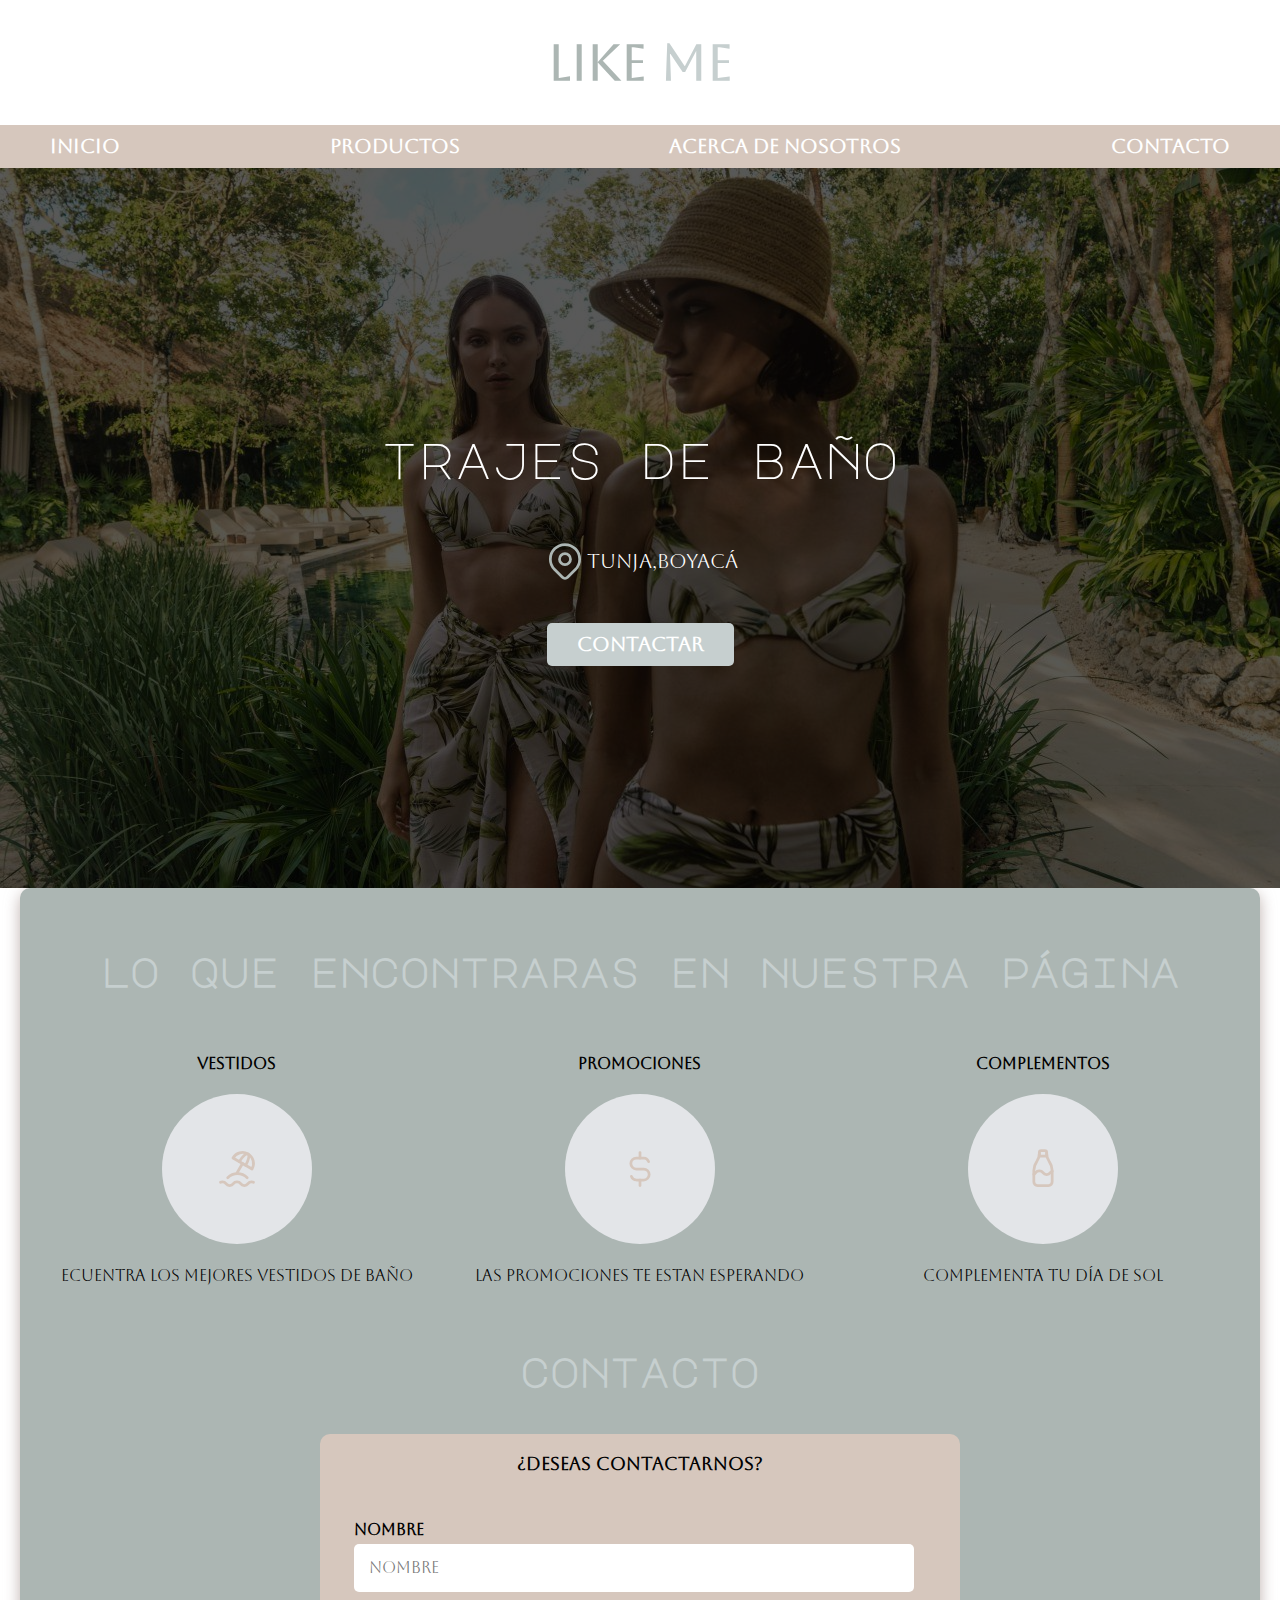
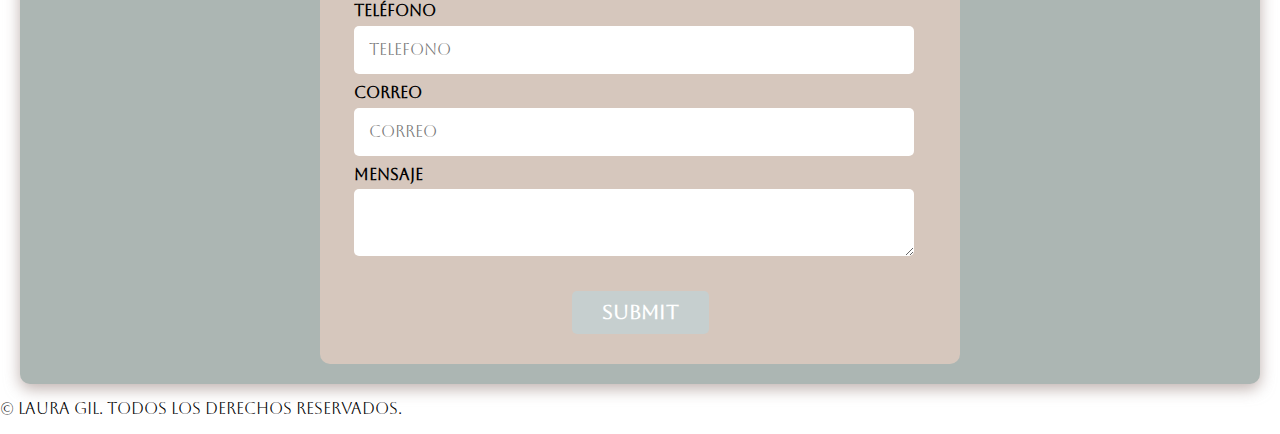
<file: index.html>
<!DOCTYPE html>
<html lang="en">

<head>
    <meta charset="UTF-8">
    <meta http-equiv="X-UA-Compatible" content="IE=edge">
    <meta name="viewport" content="width=device-width, initial-scale=1.0">
    <title>laura gil</title>
    <link rel="shortcut icon" href="img/icono.ico" type="image/x-icon">
    <link rel="stylesheet" href="css/estilos.css">
    <link rel="stylesheet" href="css/font.css">
    <link rel="stylesheet" href="css/normalize.css">
    <link rel="preconnect" href="https://fonts.googleapis.com">
    <link rel="preconnect" href="https://fonts.gstatic.com" crossorigin>
    <link href="https://fonts.googleapis.com/css2?family=Aboreto&display=swap" rel="stylesheet">
    <link rel="preconnect" href="https://fonts.googleapis.com">
    <link rel="preconnect" href="https://fonts.gstatic.com" crossorigin>
    <link href="https://fonts.googleapis.com/css2?family=Major+Mono+Display&display=swap" rel="stylesheet">
</head>

<body>
    <header>
        <h1 class="titulo">LIKE <span>me </h1>
    </header>
    <div class="nav_principal">
        <nav class="nav contenedor">
            <a href="index.html">Inicio</a>
            <a href="producto.html">Productos</a>
            <a href="anosotros.html">Acerca de nosotros</a>
            <a href="contact.html">Contacto</a>
        </nav>
    </div>
    <section>
        <div class="imagen_encabezado">
            <div class="contenido_encabezado">
                <h2>trajes de baño </h2>
                <div class="ubicacion">
                    <svg xmlns="http://www.w3.org/2000/svg" class="icon icon-tabler icon-tabler-map-pin" width="44"
                        height="44" viewBox="0 0 24 24" stroke-width="1.5" stroke="#acb6b3" fill="none"
                        stroke-linecap="round" stroke-linejoin="round">
                        <path stroke="none" d="M0 0h24v24H0z" fill="none" />
                        <circle cx="12" cy="11" r="3" />
                        <path d="M17.657 16.657l-4.243 4.243a2 2 0 0 1 -2.827 0l-4.244 -4.243a8 8 0 1 1 11.314 0z" />
                    </svg>
                    <p>Tunja,Boyacá</p>
                </div>
                <a href="contact.html" class="btn_contact">contactar</a>
            </div>
        </div>
    </section>

    <main class="contenedor sombra">
        <h3>lo que encontraras en nuestra página</h3>
        <div class="contenedor_main">
            <section class="servicio">
                <h4>Vestidos </h4>
                <div class="iconos">
                    <svg xmlns="http://www.w3.org/2000/svg" class="icon icon-tabler icon-tabler-beach" width="44"
                        height="44" viewBox="0 0 24 24" stroke-width="1.5" stroke="#d6c7bd" fill="none"
                        stroke-linecap="round" stroke-linejoin="round">
                        <path stroke="none" d="M0 0h24v24H0z" fill="none" />
                        <path d="M17.553 16.75a7.5 7.5 0 0 0 -10.606 0" />
                        <path d="M18 3.804a6 6 0 0 0 -8.196 2.196l10.392 6a6 6 0 0 0 -2.196 -8.196z" />
                        <path
                            d="M16.732 10c1.658 -2.87 2.225 -5.644 1.268 -6.196c-.957 -.552 -3.075 1.326 -4.732 4.196" />
                        <path d="M15 9l-3 5.196" />
                        <path
                            d="M3 19.25a2.4 2.4 0 0 1 1 -.25a2.4 2.4 0 0 1 2 1a2.4 2.4 0 0 0 2 1a2.4 2.4 0 0 0 2 -1a2.4 2.4 0 0 1 2 -1a2.4 2.4 0 0 1 2 1a2.4 2.4 0 0 0 2 1a2.4 2.4 0 0 0 2 -1a2.4 2.4 0 0 1 2 -1a2.4 2.4 0 0 1 1 .25" />
                    </svg>
                </div>
                <p>Ecuentra los mejores vestidos de baño </p>

            </section>

            <section class="servicio">
                <h4>Promociones</h4>
                <div class="iconos">
                    <svg xmlns="http://www.w3.org/2000/svg" class="icon icon-tabler icon-tabler-currency-dollar"
                        width="44" height="44" viewBox="0 0 24 24" stroke-width="1.5" stroke="#d6c7bd" fill="none"
                        stroke-linecap="round" stroke-linejoin="round">
                        <path stroke="none" d="M0 0h24v24H0z" fill="none" />
                        <path d="M16.7 8a3 3 0 0 0 -2.7 -2h-4a3 3 0 0 0 0 6h4a3 3 0 0 1 0 6h-4a3 3 0 0 1 -2.7 -2" />
                        <path d="M12 3v3m0 12v3" />
                    </svg>
                </div>
                <p>Las promociones te estan esperando</p>

            </section>

            <section class="servicio">
                <h4>Complementos</h4>
                <div class="iconos">
                    <svg xmlns="http://www.w3.org/2000/svg" class="icon icon-tabler icon-tabler-bottle" width="44"
                        height="44" viewBox="0 0 24 24" stroke-width="1.5" stroke="#d6c7bd" fill="none"
                        stroke-linecap="round" stroke-linejoin="round">
                        <path stroke="none" d="M0 0h24v24H0z" fill="none" />
                        <path d="M10 5h4v-2a1 1 0 0 0 -1 -1h-2a1 1 0 0 0 -1 1v2z" />
                        <path
                            d="M14 3.5c0 1.626 .507 3.212 1.45 4.537l.05 .07a8.093 8.093 0 0 1 1.5 4.694v6.199a2 2 0 0 1 -2 2h-6a2 2 0 0 1 -2 -2v-6.2c0 -1.682 .524 -3.322 1.5 -4.693l.05 -.07a7.823 7.823 0 0 0 1.45 -4.537" />
                        <path
                            d="M7.003 14.803a2.4 2.4 0 0 0 .997 -.803a2.4 2.4 0 0 1 2 -1a2.4 2.4 0 0 1 2 1a2.4 2.4 0 0 0 2 1a2.4 2.4 0 0 0 2 -1a2.4 2.4 0 0 1 1 -.805" />
                    </svg>
                </div>
                <p>Complementa tu día de sol</p>

            </section>
        </div>

        <section>
            <h3>contacto</h3>
            <i class="fa-solid fa-magnifying-glass"></i>
            <form class="forms">
                <fieldset>
                    <legend> ¿Deseas contactarnos?</legend>
                    <div class="campos">
                        <div class="campo">
                            <label>Nombre</label>
                            <input class="input_text" type="text" placeholder="Nombre">
                        </div>
                        <div class="campo">
                            <label>Teléfono</label>
                            <input class="input_text" type="tel" placeholder="Telefono">
                        </div>
                        <div class="campo">
                            <label>Correo</label>
                            <input class="input_text" type="email" placeholder="Correo">
                        </div>
                        <div class="campo">
                            <label>Mensaje</label>
                            <textarea class="input_text"></textarea>
                        </div>
                        <div class="btn_form">
                            <input class="btn_contact" type="submit" placeholder="Enviar">
                        </div>
                    </div>
                </fieldset>
            </form>
        </section>



        
    </main>
<p>© Laura Gil. Todos los derechos reservados. </p>






</body>

</html>
</file>
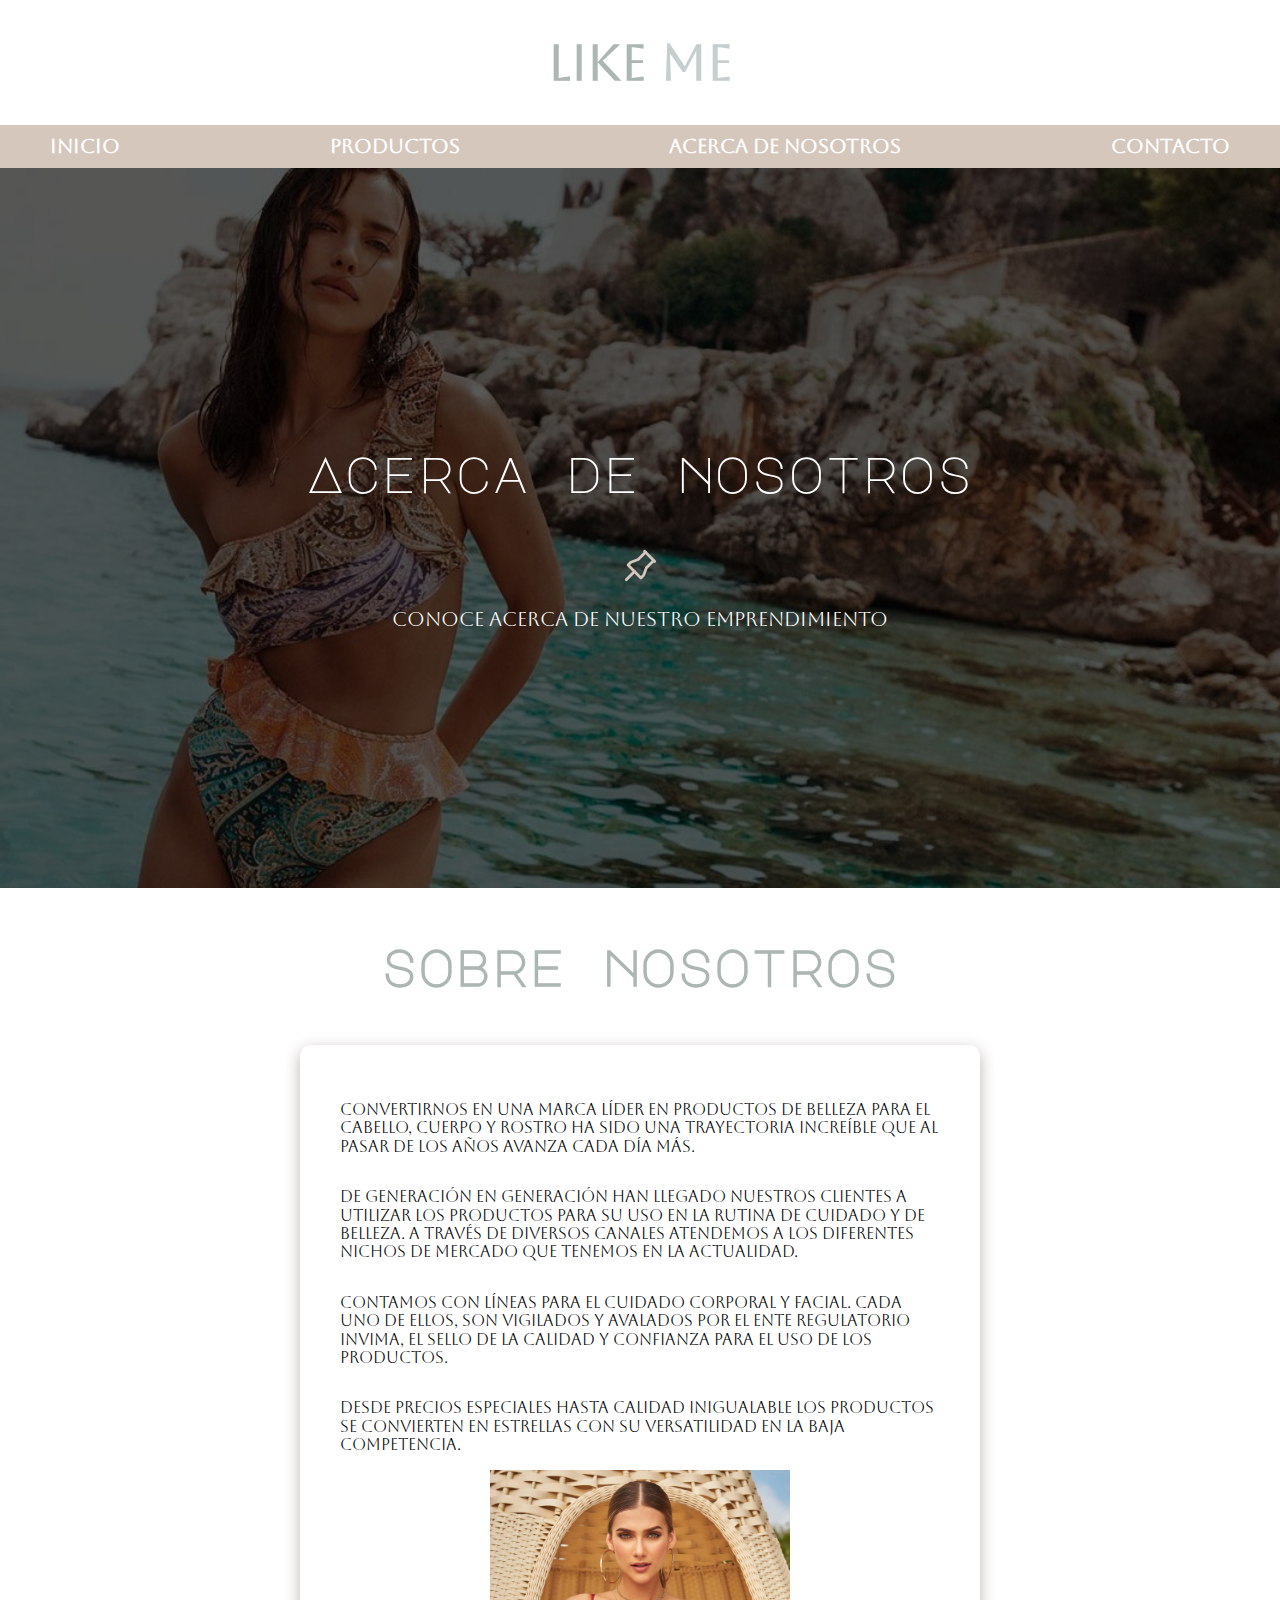
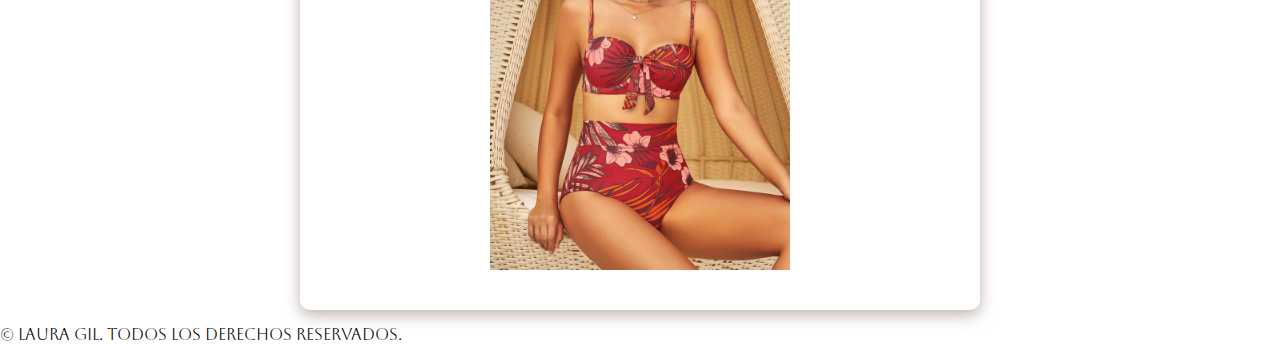
<file: anosotros.html>
<!DOCTYPE html>
<html lang="en">

<head>
    <meta charset="UTF-8">
    <meta http-equiv="X-UA-Compatible" content="IE=edge">
    <meta name="viewport" content="width=device-width, initial-scale=1.0">
    <title>Acerca de nosotros </title>
    <link rel="shortcut icon" href="img/icono.ico" type="image/x-icon">
    <link rel="stylesheet" href="css/estilos.css">
    <link rel="stylesheet" href="css/font.css">
    <link rel="stylesheet" href="css/normalize.css">
    <link rel="preconnect" href="https://fonts.googleapis.com">
    <link rel="preconnect" href="https://fonts.gstatic.com" crossorigin>
    <link href="https://fonts.googleapis.com/css2?family=Aboreto&display=swap" rel="stylesheet">
    <link rel="preconnect" href="https://fonts.googleapis.com">
    <link rel="preconnect" href="https://fonts.gstatic.com" crossorigin>
    <link href="https://fonts.googleapis.com/css2?family=Major+Mono+Display&display=swap" rel="stylesheet">
</head>

<body>
    <header>
        <h1 class="titulo">LIKE <span>me</h1>
    </header>
    <div class="nav_principal">
        <nav class="nav contenedor">
            <a href="index.html">inicio</a>
            <a href="producto.html">Productos</a>
            <a href="anosotros.html">Acerca de nosotros</a>
            <a href="contact.html">contacto</a>
        </nav>
    </div>
    <section>
        <div class="imagen_nosotros">
            <div class="contenido_encabezado">
                <h2>Acerca de nosotros </h2>
                <div class="iconos">
                    <svg xmlns="http://www.w3.org/2000/svg" class="icon icon-tabler icon-tabler-pin" width="44"
                        height="44" viewBox="0 0 24 24" stroke-width="1.5" stroke="#d6c7bd" fill="none"
                        stroke-linecap="round" stroke-linejoin="round">
                        <path stroke="none" d="M0 0h24v24H0z" fill="none" />
                        <path d="M15 4.5l-4 4l-4 1.5l-1.5 1.5l7 7l1.5 -1.5l1.5 -4l4 -4" />
                        <line x1="9" y1="15" x2="4.5" y2="19.5" />
                        <line x1="14.5" y1="4" x2="20" y2="9.5" />
                    </svg>
                    <p>Conoce acerca de nuestro emprendimiento </p>
                </div>
            </div>
        </div>
    </section>
    <main>
        <h3 class="titulo">sobre nosotros </h3>
        <div>
            <section class="servicio sombraimg">
              
                <p>Convertirnos en una marca líder en productos de belleza para el cabello, cuerpo y rostro ha sido una trayectoria increíble que al pasar de los años avanza cada día más. </p>
                <p>De generación en generación han llegado nuestros clientes a utilizar los productos para su uso en la rutina de cuidado y de belleza. A través de diversos canales atendemos a los diferentes nichos de mercado que tenemos en la actualidad.</p>
                <p>Contamos con líneas para el cuidado corporal y facial. Cada uno de ellos, son vigilados y avalados por el ente regulatorio INVIMA, el sello de la calidad y confianza para el uso de los productos.</p>
                <p>Desde precios especiales hasta calidad inigualable los productos se convierten en estrellas con su versatilidad en la baja competencia.</p>
                <img src="img/nosotros 1.jpg" width="300px" height="400x" >

            </section>

            </section>
        </div>

    </main>
    <p>© Laura Gil. Todos los derechos reservados. </p>
</body>

</html>
</file>
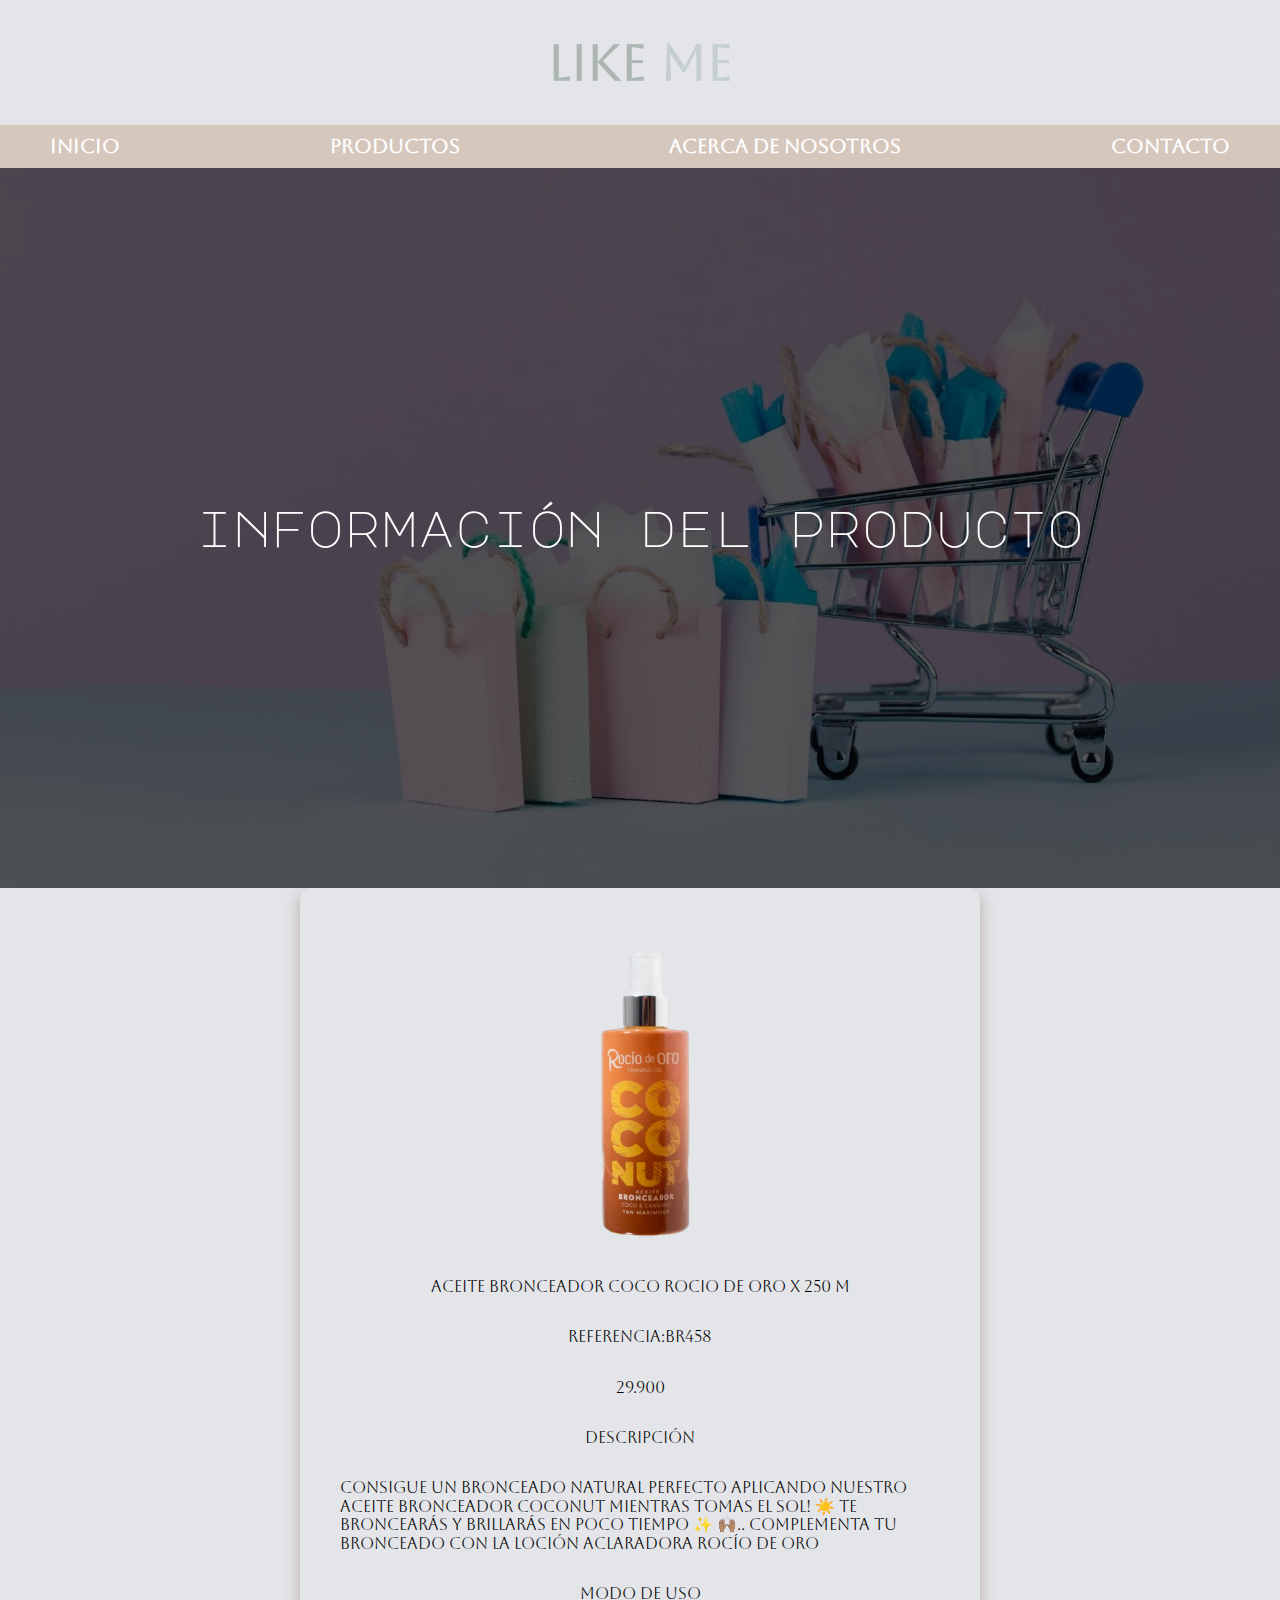
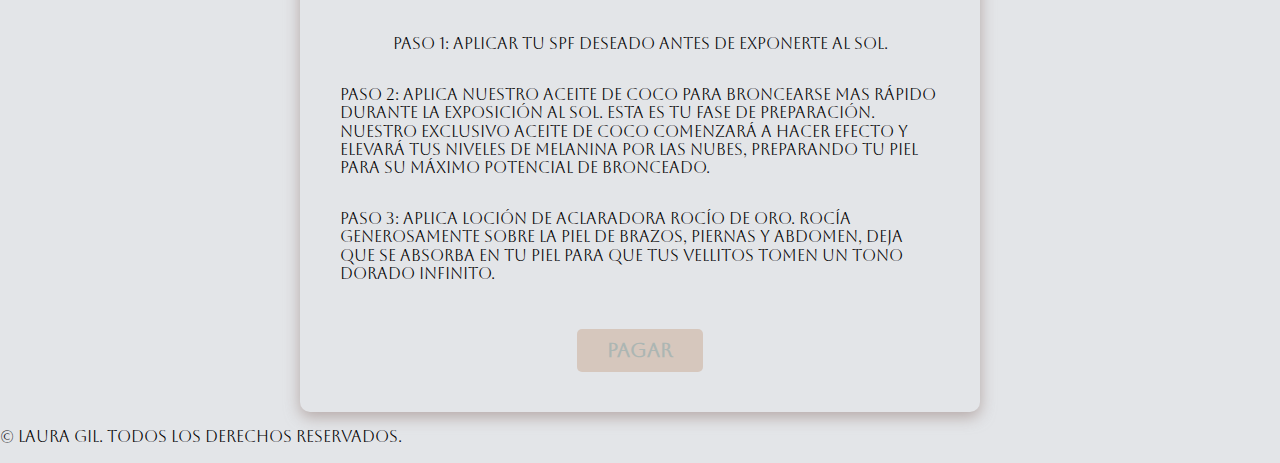
<file: compra.html>
<!DOCTYPE html>
<html lang="en">

<head>
    <meta charset="UTF-8">
    <meta http-equiv="X-UA-Compatible" content="IE=edge">
    <meta name="viewport" content="width=device-width, initial-scale=1.0">
    <title>carrito</title>
    <link rel="shortcut icon" href="img/icono.ico" type="image/x-icon">
    <link rel="stylesheet" href="css/estilos.css">
    <link rel="stylesheet" href="css/font.css">
    <link rel="stylesheet" href="css/normalize.css">
    <link rel="preconnect" href="https://fonts.googleapis.com">
    <link rel="preconnect" href="https://fonts.gstatic.com" crossorigin>
    <link href="https://fonts.googleapis.com/css2?family=Aboreto&display=swap" rel="stylesheet">
    <link rel="preconnect" href="https://fonts.googleapis.com">
    <link rel="preconnect" href="https://fonts.gstatic.com" crossorigin>
    <link href="https://fonts.googleapis.com/css2?family=Major+Mono+Display&display=swap" rel="stylesheet">
</head>

<body class="fondocompra">
    <header>
        <h1 class="titulo">like <span>me</h1>
    </header>
    <div class="nav_principal">
        <nav class="nav contenedor">
            <a href="index.html">Inicio</a>
            <a href="producto.html">Productos</a>
            <a href="anosotros.html">Acerca de nosotros</a>
            <a href="contact.html">Contacto</a>
        </nav>
    </div>
    <section>
        <div class="imagen_compra">
            <div class="contenido_encabezado">
                <h2>información del producto </h2>
            </div>
        </div>
    </section>
    <section class="servicio sombraimg">
        <div>
            <img src="img/bronceador 3.webp" width="300px" height="330px">
        </div>
        <p>Aceite bronceador coco ROCIO DE ORO x 250 m </p>
        <p> Referencia:Br458</p>
        <p>29.900</p>
        <p>descripción</p>
        <p>Consigue un bronceado natural perfecto aplicando nuestro aceite bronceador COCONUT mientras tomas el sol! ☀️ Te broncearás y brillarás en poco tiempo ✨  🙌🏽⁠.. Complementa tu bronceado con la Loción Aclaradora Rocío de Oro </p>
        <p>modo de uso</p>
        <p>Paso 1: Aplicar tu SPF deseado antes de exponerte al sol.</p>
        <p>Paso 2: Aplica nuestro aceite de coco para broncearse mas rápido durante la exposición al sol. Esta es tu fase de preparación. Nuestro exclusivo aceite de Coco comenzará a hacer efecto y elevará tus niveles de melanina por las nubes, preparando tu piel para su máximo potencial de bronceado.</p>
        <p>Paso 3: Aplica loción de aclaradora Rocío de Oro. Rocía generosamente sobre la piel de brazos, piernas y abdomen, deja que se absorba en tu piel para que tus vellitos tomen un tono dorado infinito.    </p>
        <a href="#" class="btn_product">pagar</a>
    </section>
    <p >© Laura Gil. Todos los derechos reservados. </p>
</body>

</html>
</file>
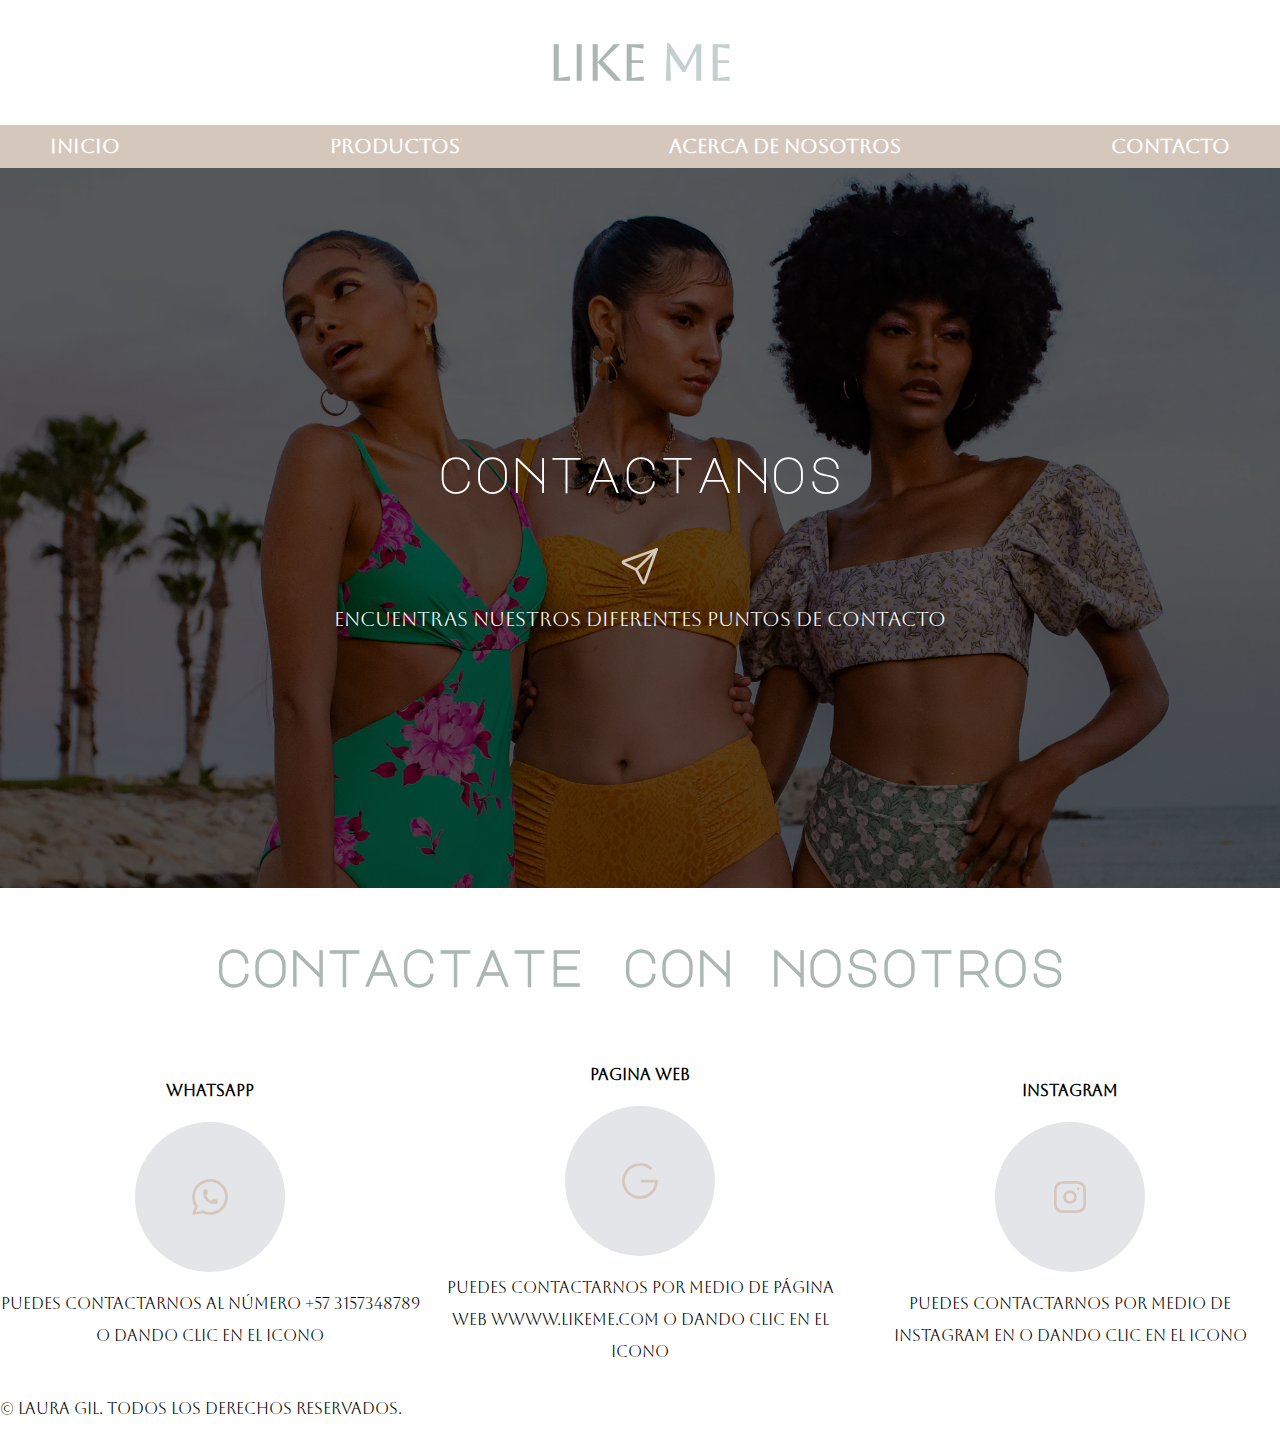
<file: contact.html>
<!DOCTYPE html>
<html lang="en">

<head>
    <meta charset="UTF-8">
    <meta http-equiv="X-UA-Compatible" content="IE=edge">
    <meta name="viewport" content="width=device-width, initial-scale=1.0">
    <title>contacto</title>
    <link rel="shortcut icon" href="img/icono.ico" type="image/x-icon">
    <link rel="stylesheet" href="css/estilos.css">
    <link rel="stylesheet" href="css/font.css">
    <link rel="stylesheet" href="css/normalize.css">
    <link rel="preconnect" href="https://fonts.googleapis.com">
    <link rel="preconnect" href="https://fonts.gstatic.com" crossorigin>
    <link href="https://fonts.googleapis.com/css2?family=Aboreto&display=swap" rel="stylesheet">
    <link rel="preconnect" href="https://fonts.googleapis.com">
    <link rel="preconnect" href="https://fonts.gstatic.com" crossorigin>
    <link href="https://fonts.googleapis.com/css2?family=Major+Mono+Display&display=swap" rel="stylesheet">

<body>
    <header>
        <h1 class="titulo">Like <span>me</h1>
    </header>
    <div class="nav_principal">
        <nav class="nav contenedor">
            <a href="index.html">Inicio</a>
            <a href="producto.html">Productos</a>
            <a href="anosotros.html">Acerca de nosotros</a>
            <a href="contact.html">Contacto</a>
        </nav>
    </div>
    <section>
        <div class="imagen_con">
            <div class="contenido_encabezado">
                <h2>contactanos </h2>
                <div class="iconos">
                    <svg xmlns="http://www.w3.org/2000/svg" class="icon icon-tabler icon-tabler-send" width="44"
                        height="44" viewBox="0 0 24 24" stroke-width="1.5" stroke="#d6c7bd" fill="none"
                        stroke-linecap="round" stroke-linejoin="round">
                        <path stroke="none" d="M0 0h24v24H0z" fill="none" />
                        <line x1="10" y1="14" x2="21" y2="3" />
                        <path d="M21 3l-6.5 18a0.55 .55 0 0 1 -1 0l-3.5 -7l-7 -3.5a0.55 .55 0 0 1 0 -1l18 -6.5" />
                    </svg>
                    <p>Encuentras nuestros diferentes puntos de contacto</p>
                </div>

            </div>
        </div>
    </section>
    <main>
        <h3 class="titulo">contactate con nosotros  </h3>
        <div class="contenedor_main">
            <section class="servicio">
                <h4>whatsapp </h4>
                <div class="iconos">
                    <svg xmlns="http://www.w3.org/2000/svg" class="icon icon-tabler icon-tabler-brand-whatsapp" width="44" height="44" viewBox="0 0 24 24" stroke-width="1.5" stroke="#d6c7bd" fill="none" stroke-linecap="round" stroke-linejoin="round">
                        <path stroke="none" d="M0 0h24v24H0z" fill="none"/>
                        <path d="M3 21l1.65 -3.8a9 9 0 1 1 3.4 2.9l-5.05 .9" />
                        <path d="M9 10a0.5 .5 0 0 0 1 0v-1a0.5 .5 0 0 0 -1 0v1a5 5 0 0 0 5 5h1a0.5 .5 0 0 0 0 -1h-1a0.5 .5 0 0 0 0 1" />
                      </svg>
                </div>
                <p>Puedes contactarnos al número +57 3157348789 o dando clic en el icono </p>

            </section>

            <section class="servicio">
                <h4>pagina web</h4>
                <div class="iconos">
                    <svg xmlns="http://www.w3.org/2000/svg" class="icon icon-tabler icon-tabler-brand-google" width="44" height="44" viewBox="0 0 24 24" stroke-width="1.5" stroke="#d6c7bd" fill="none" stroke-linecap="round" stroke-linejoin="round">
                        <path stroke="none" d="M0 0h24v24H0z" fill="none"/>
                        <path d="M17.788 5.108a9 9 0 1 0 3.212 6.892h-8" />
                      </svg>
                </div>
                <p>Puedes contactarnos por medio de página web wwww.likeme.com o dando clic en el icono</p>

            </section>

            <section class="servicio">
                <h4>instagram</h4>
                <div class="iconos">
                    <svg xmlns="http://www.w3.org/2000/svg" class="icon icon-tabler icon-tabler-brand-instagram" width="44" height="44" viewBox="0 0 24 24" stroke-width="1.5" stroke="#d6c7bd" fill="none" stroke-linecap="round" stroke-linejoin="round">
                        <path stroke="none" d="M0 0h24v24H0z" fill="none"/>
                        <rect x="4" y="4" width="16" height="16" rx="4" />
                        <circle cx="12" cy="12" r="3" />
                        <line x1="16.5" y1="7.5" x2="16.5" y2="7.501" />
                      </svg>
                </div>
                <p>puedes contactarnos por medio de instagram en o dando clic en el icono</p>

            </section>
        </div>

    </main>
    <p>© Laura Gil. Todos los derechos reservados. </p>
</body>

</html>
</file>
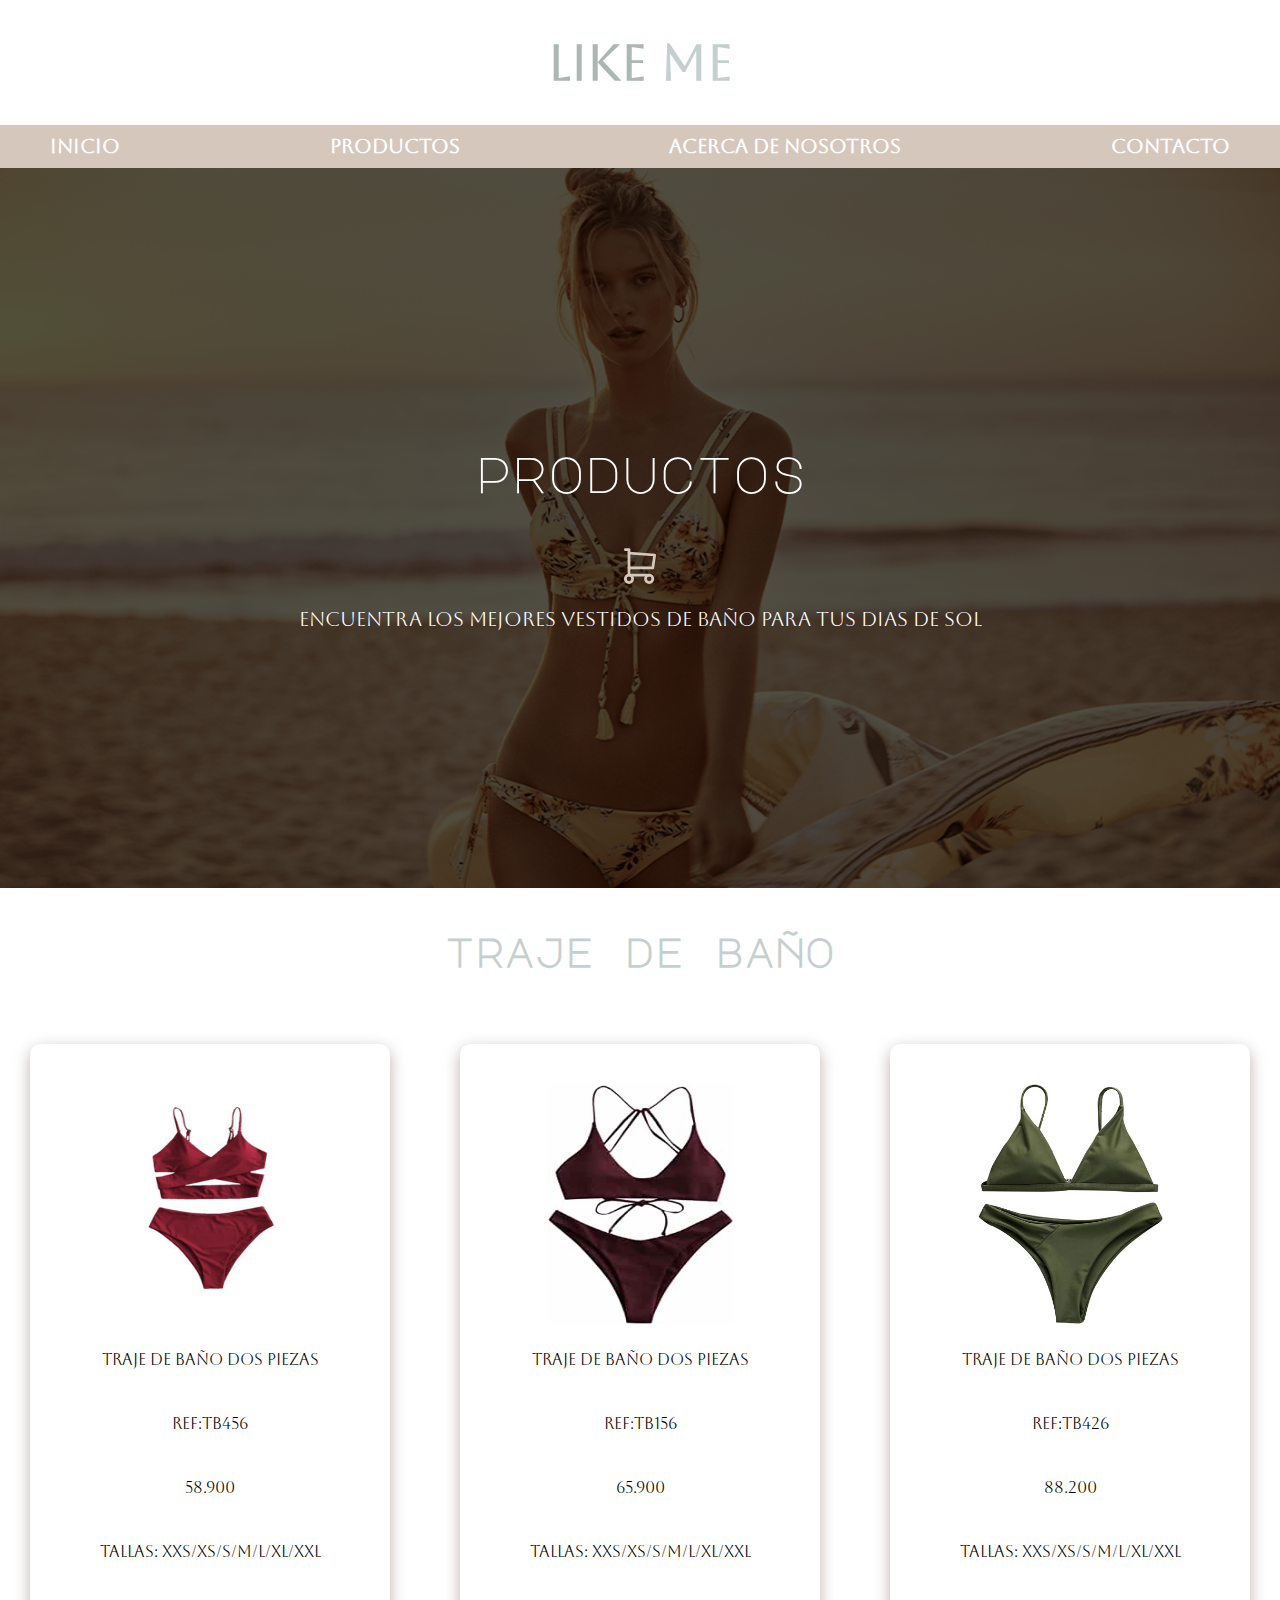
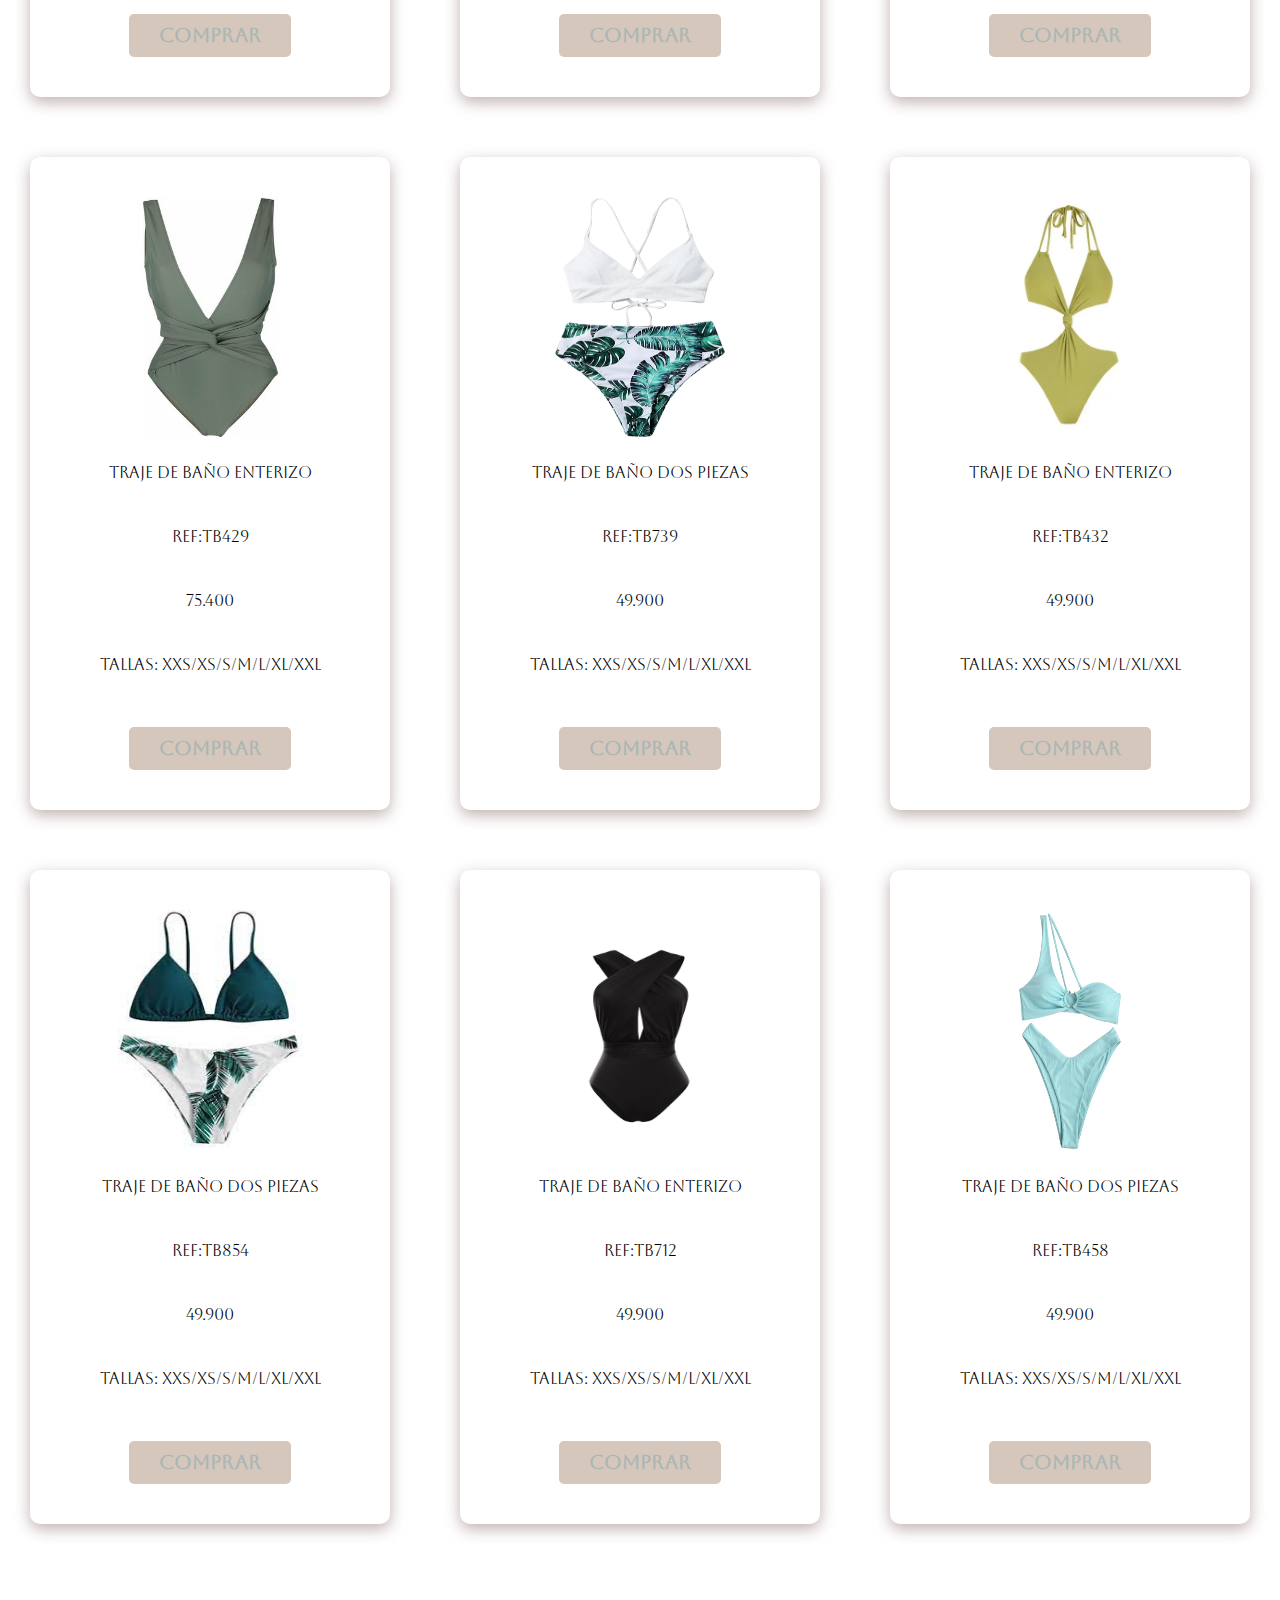
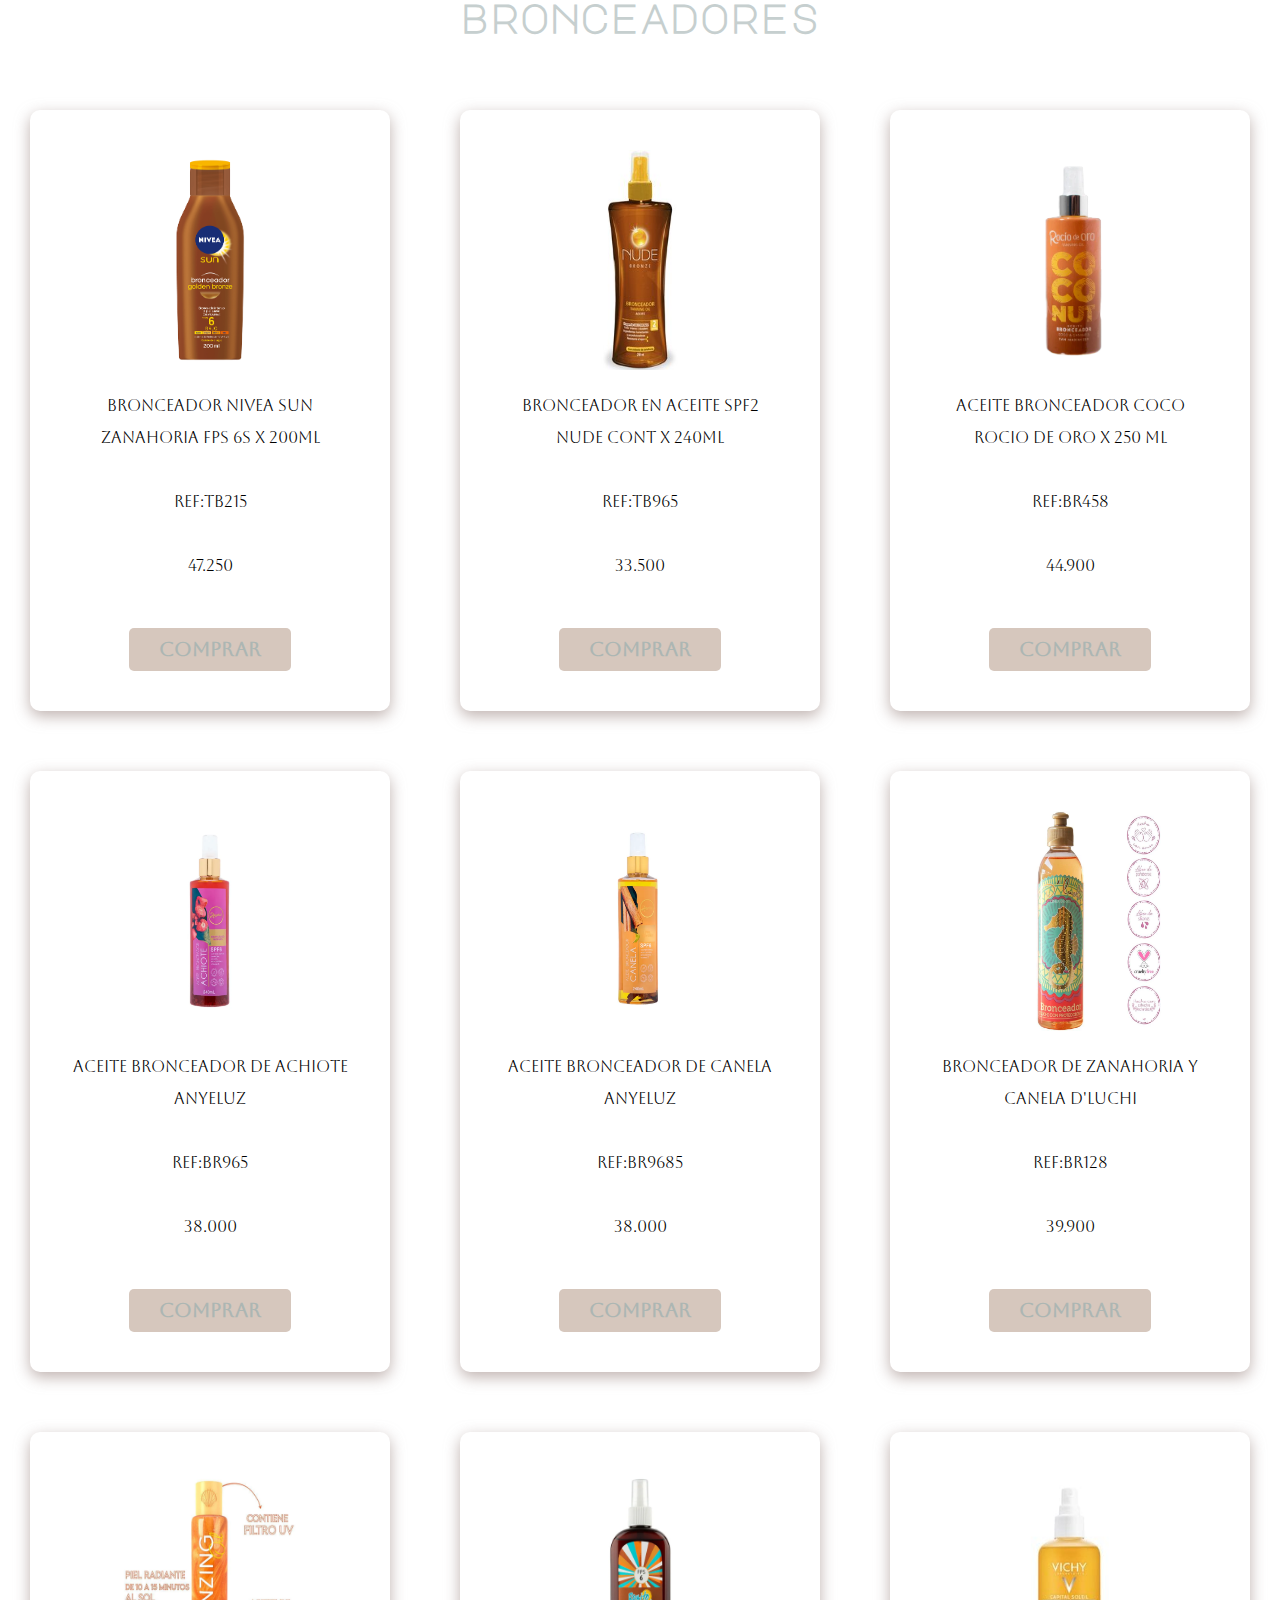
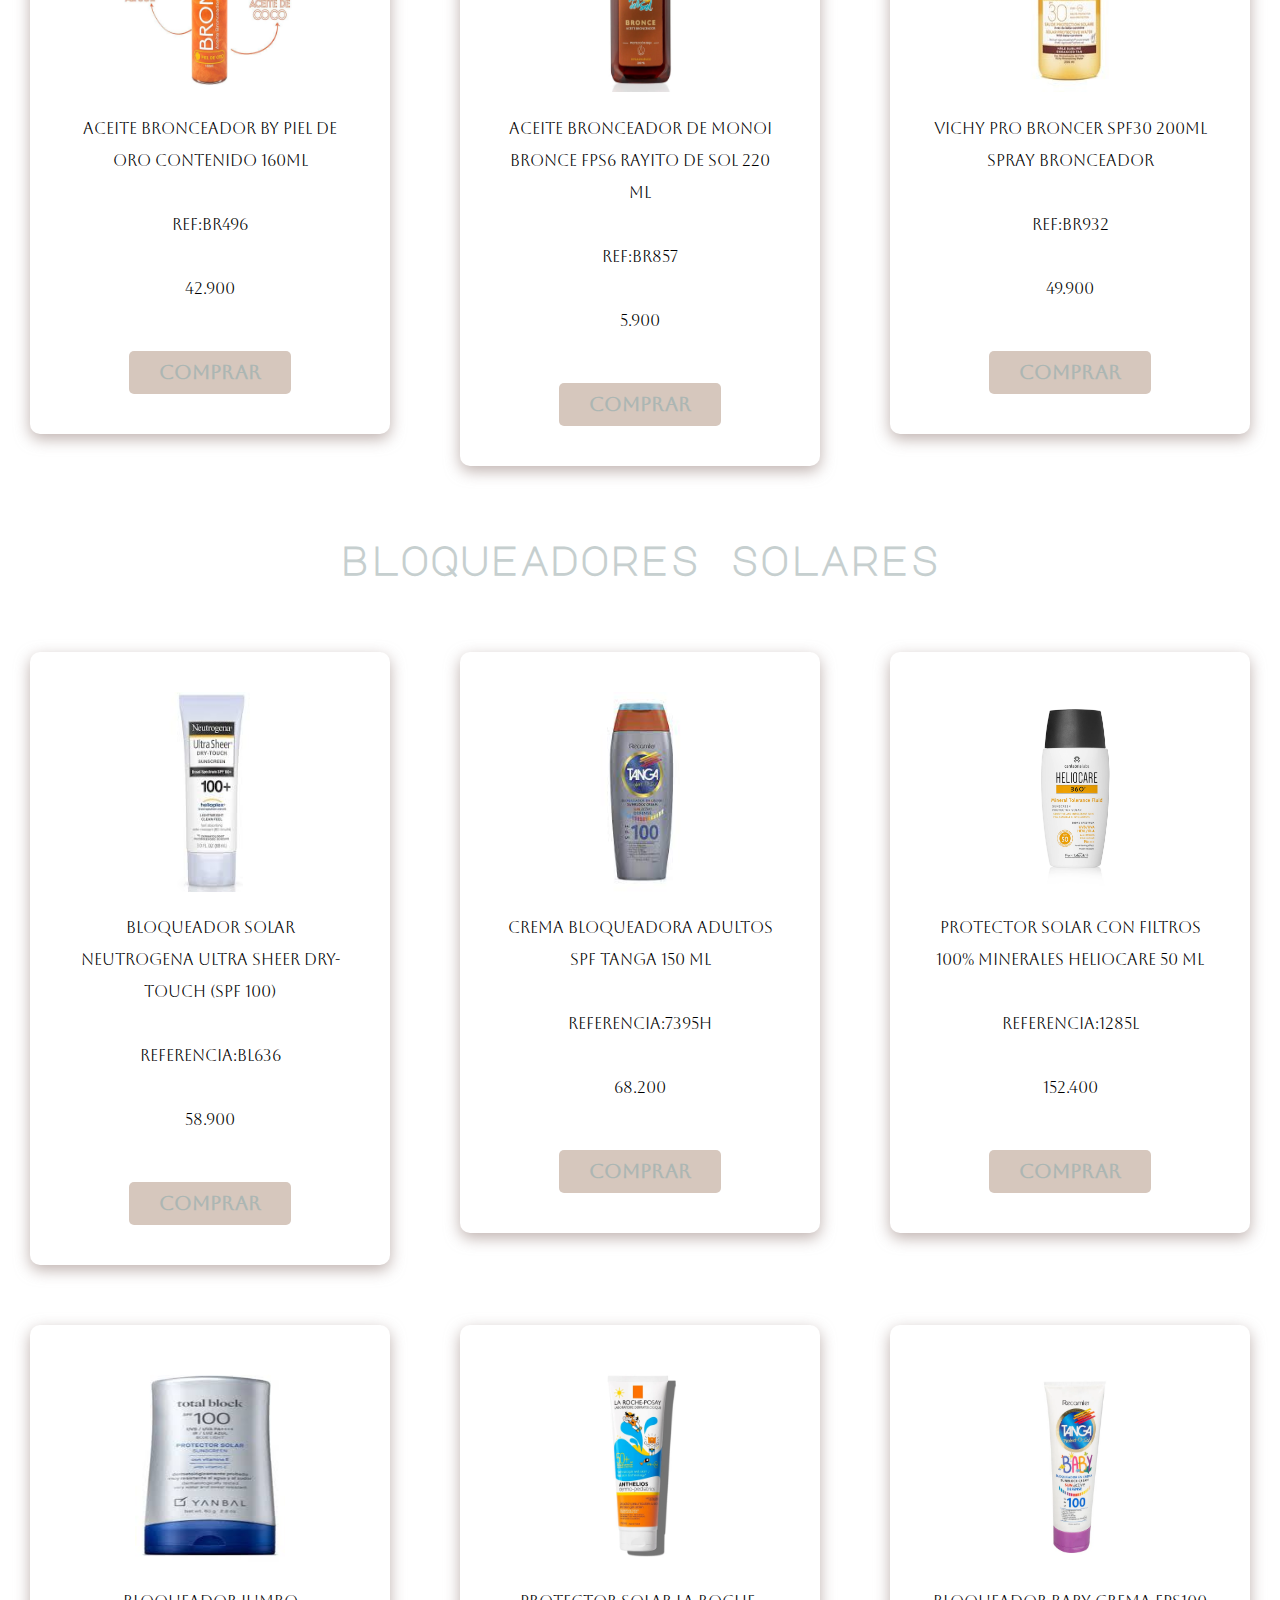
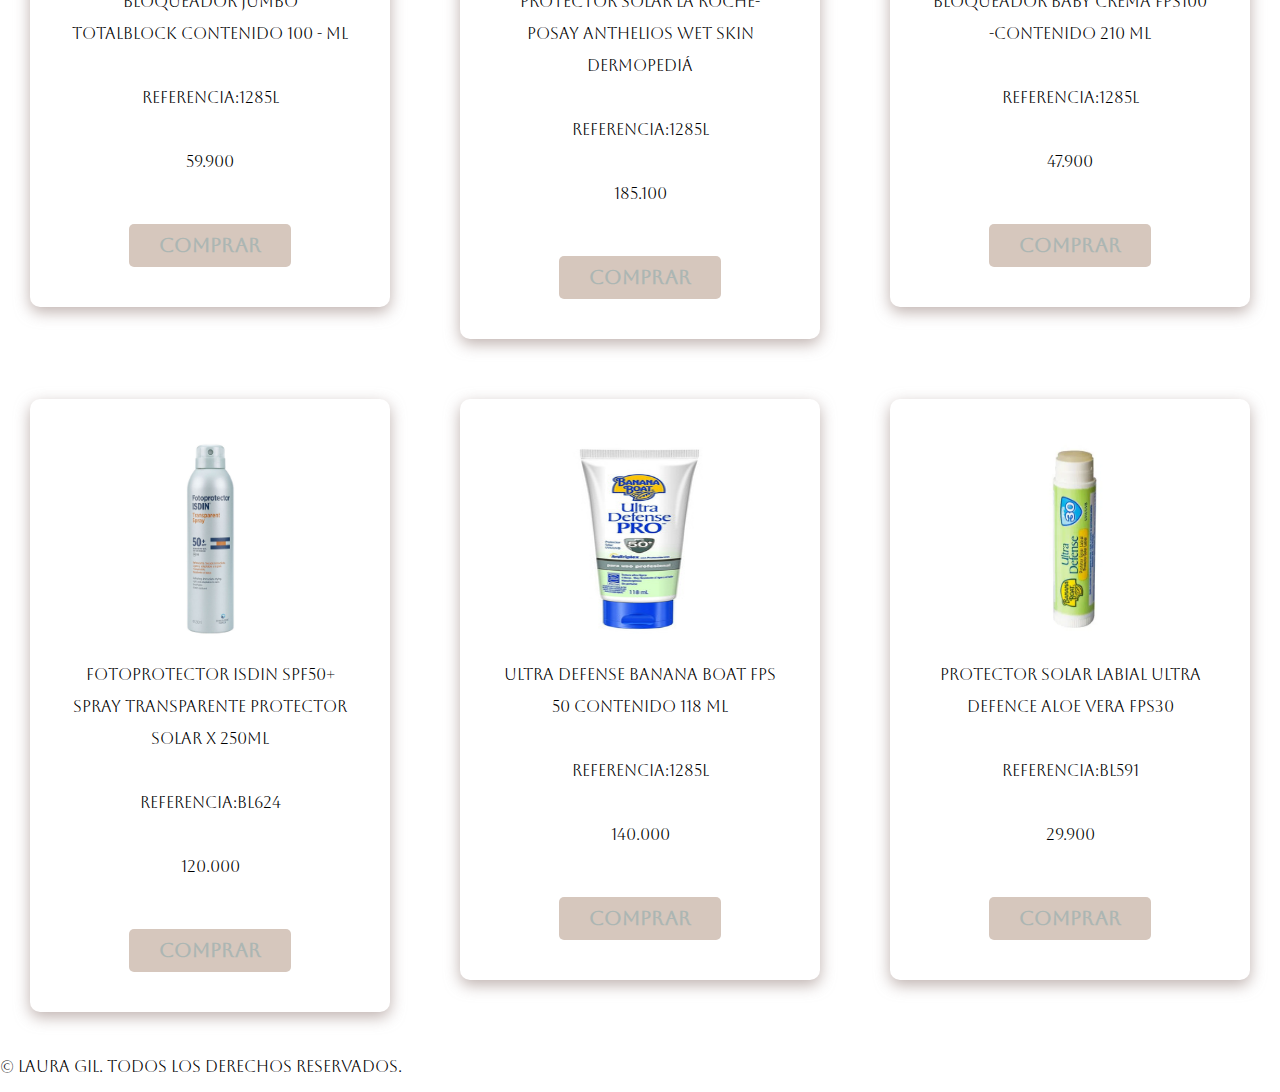
<file: producto.html>
<!DOCTYPE html>
<html lang="en">

<head>
    <meta charset="UTF-8">
    <meta http-equiv="X-UA-Compatible" content="IE=edge">
    <meta name="viewport" content="width=device-width, initial-scale=1.0">
    <title>Productos</title>
    <link rel="shortcut icon" href="img/icono.ico" type="image/x-icon">
    <link rel="stylesheet" href="css/estilos.css">
    <link rel="stylesheet" href="css/font.css">
    <link rel="stylesheet" href="css/normalize.css">
    <link rel="preconnect" href="https://fonts.googleapis.com">
    <link rel="preconnect" href="https://fonts.gstatic.com" crossorigin>
    <link href="https://fonts.googleapis.com/css2?family=Aboreto&display=swap" rel="stylesheet">
    <link rel="preconnect" href="https://fonts.googleapis.com">
    <link rel="preconnect" href="https://fonts.gstatic.com" crossorigin>
    <link href="https://fonts.googleapis.com/css2?family=Major+Mono+Display&display=swap" rel="stylesheet">
</head>

<body>
    <header>
        <h1 class="titulo">LIKE <span>me</h1>
    </header>
    <div class="nav_principal">
        <nav class="nav contenedor">
            <a href="index.html">Inicio</a>
            <a href="producto.html">Productos</a>
            <a href="anosotros.html">Acerca de nosotros</a>
            <a href="contact.html">Contacto</a>
        </nav>
    </div>
    <section>
        <div class="imagen_servi">
            <div class="contenido_encabezado">
                <h2>productos </h2>
                <div class="iconos">
                    <svg xmlns="http://www.w3.org/2000/svg" class="icon icon-tabler icon-tabler-shopping-cart"
                        width="44" height="44" viewBox="0 0 24 24" stroke-width="1.5" stroke="#d6c7bd" fill="none"
                        stroke-linecap="round" stroke-linejoin="round">
                        <path stroke="none" d="M0 0h24v24H0z" fill="none" />
                        <circle cx="6" cy="19" r="2" />
                        <circle cx="17" cy="19" r="2" />
                        <path d="M17 17h-11v-14h-2" />
                        <path d="M6 5l14 1l-1 7h-13" />
                    </svg>
                    <p>Encuentra los mejores vestidos de baño para tus dias de sol</p>
                </div>

            </div>
        </div>
    </section>
    <main class="fondo">
        <h3>traje de baño </h3>
        <div class="contenedor_main ">
            <section class="servicionos sombraimg">
                <div>
                    <img src="img/vestidos de baño 1.jpeg" width="185px" height="240px">
                </div>
                <p>Traje de baño dos piezas </p>
                <p>Ref:Tb456</p>
                <p>58.900</p>
                <p>Tallas: XXS/XS/S/M/L/XL/XXL</p>
                <a href="compra.html" class="btn_product">COMPRAR</a>

            </section>
            <section class="servicionos sombraimg">
                <div>
                    <img src="img/vestido de baño 2.jpg" width="185px" height="240px">
                </div>
                <p>Traje de baño dos piezas </p>
                <p>Ref:Tb156</p>
                <p>65.900</p>
                <p>Tallas: XXS/XS/S/M/L/XL/XXL</p>
                <a href="compra.html" class="btn_product">COMPRAR</a>

            </section>
            <section class="servicionos sombraimg">
                <div>
                    <img src="img/vestido de baño 3.jpg" width="185px" height="240px">
                </div>
                <p>Traje de baño dos piezas </p>
                <p>Ref:Tb426</p>
                <p>88.200</p>
                <p>Tallas: XXS/XS/S/M/L/XL/XXL</p>
                <a href="compra.html" class="btn_product">COMPRAR</a>

            </section>
            <section class="servicionos sombraimg">
                <div>
                    <img src="img/vestido de baño 4.jpg" width="185px" height="240px">
                </div>
                <p>Traje de baño enterizo </p>
                <p>Ref:Tb429</p>
                <p>75.400</p>
                <p>Tallas: XXS/XS/S/M/L/XL/XXL</p>
                <a href="compra.html" class="btn_product">COMPRAR</a>

            </section>
            <section class="servicionos sombraimg">
                <div>
                    <img src="img/vestido de baño 5.jpg" width="170px" height="240px">
                </div>
                <p>Traje de baño dos piezas </p>
                <p>Ref:Tb739</p>
                <p>49.900</p>
                <p>Tallas: XXS/XS/S/M/L/XL/XXL</p>
                <a href="compra.html" class="btn_product">COMPRAR</a>

            </section>
            <section class="servicionos sombraimg">
                <div>
                    <img src="img/vestido de baño 6.webp" width="185px" height="240px">
                </div>
                <p>Traje de baño enterizo </p>
                <p>Ref:Tb432</p>
                <p>49.900</p>
                <p>Tallas: XXS/XS/S/M/L/XL/XXL</p>
                <a href="compra.html" class="btn_product">COMPRAR</a>

            </section>
            <section class="servicionos sombraimg">
                <div>
                    <img src="img/vestido de baño 7.jpg" width="185px" height="240px">
                </div>
                <p>Traje de baño dos piezas </p>
                <p>Ref:Tb854</p>
                <p>49.900</p>
                <p>Tallas: XXS/XS/S/M/L/XL/XXL</p>
                <a href="compra.html" class="btn_product">COMPRAR</a>

            </section>
            <section class="servicionos sombraimg">
                <div>
                    <img src="img/vestido de baño 8.jpg" width="185px" height="240px">
                </div>
                <p>Traje de baño enterizo </p>
                <p>Ref:Tb712</p>
                <p>49.900</p>
                <p>Tallas: XXS/XS/S/M/L/XL/XXL</p>
                <a href="compra.html" class="btn_product">COMPRAR</a>

            </section>
            <section class="servicionos sombraimg">
                <div>
                    <img src="img/vestido de baño 9.jpg" width="185px" height="240px">
                </div>
                <p>Traje de baño dos piezas </p>
                <p>Ref:Tb458</p>
                <p>49.900</p>
                <p>Tallas: XXS/XS/S/M/L/XL/XXL</p>
                <a href="compra.html" class="btn_product">COMPRAR</a>

        </div>

        <h3>bronceadores </h3>
        <div class="contenedor_main ">
            <section class="servicionos sombraimg">
                <div>
                    <img src="img/bronceador 1.png" width="190px" height="220px">
                </div>
                <p>Bronceador nivea sun zanahoria fps 6s x 200ml</p>
                <p> Ref:Tb215</p>
                <p>47.250</p>
                <a href="compra.html" class="btn_product">COMPRAR</a>

            </section>
            <section class="servicionos sombraimg">
                <div>
                    <img src="img/bronceador 2.jpg" width="190px" height="220px">
                </div>
                <p>Bronceador en aceite SPF2 NUDE cont x 240ML </p>
                <p>Ref:Tb965</p>
                <p>33.500</p>
                <a href="compra.html" class="btn_product">COMPRAR</a>

            </section>
            <section class="servicionos sombraimg">
                <div>
                    <img src="img/bronceador 3.webp" width="190px" height="220px">
                </div>
                <p>Aceite bronceador coco ROCIO DE ORO x 250 ml</p>
                <p> Ref:Br458</p>
                <p>44.900</p>
                <a href="compra.html" class="btn_product">COMPRAR</a>

            </section>
            <section class="servicionos sombraimg">
                <div>
                    <img src="img/bronceador 4.webp" width="190px" height="220px">
                </div>
                <p>Aceite bronceador de achiote ANYELUZ</p>
                <p> Ref:Br965</p>
                <p>38.000</p>
                <a href="compra.html" class="btn_product">COMPRAR</a>

            </section>
            <section class="servicionos sombraimg">
                <div>
                    <img src="img/bronceador 5.webp" width="190px" height="220px">
                </div>
                <p>Aceite bronceador de canela ANYELUZ</p>
                <p> Ref:Br9685</p>
                <p>38.000</p>
                <a href="compra.html" class="btn_product">COMPRAR</a>

            </section>
            <section class="servicionos sombraimg">
                <div>
                    <img src="img/bronceador 6.webp" width="190px" height="220px">
                </div>
                <p>Bronceador de zanahoria y canela D'LUCHI</p>
                <p> Ref:Br128</p>
                <p>39.900</p>
                <a href="compra.html" class="btn_product">COMPRAR</a>

            </section>
            <section class="servicionos sombraimg">
                <div>
                    <img src="img/bronceador 7.webp" width="190px" height="220px">
                </div>
                <p>Aceite Bronceador by Piel de Oro contenido 160ml</p>
                <p> Ref:Br496</p>
                <p>42.900</p>
                <a href="compra.html" class="btn_product">COMPRAR</a>

            </section>
            <section class="servicionos sombraimg">
                <div>
                    <img src="img/bronceador 8.webp" width="190px" height="220px">
                </div>
                <p>Aceite bronceador de monoi bronce FPS6 RAYITO DE SOL 220 ML</p>
                <p> Ref:Br857</p>
                <p>5.900</p>
                <a href="compra.html" class="btn_product">COMPRAR</a>

            </section>
            <section class="servicionos sombraimg">
                <div>
                    <img src="img/bronceador 9.jpg" width="190px" height="220px">
                </div>
                <p>VICHY PRO Broncer SPF30 200ML Spray bronceador</p>
                <p> Ref:Br932</p>
                <p>49.900</p>
                <a href="compra.html" class="btn_product">COMPRAR</a>

        </div>
        <h3>bloqueadores solares </h3>
        <div class="contenedor_main ">
            <section class="servicionos sombraimg">
                <div>
                    <img src="img/bloqueador 1.jpg" width="185px" height="200px">
                </div>
                <p>Bloqueador solar Neutrogena Ultra Sheer Dry-Touch (SPF 100)</p>
                <p> Referencia:bl636</p>
                <p>58.900</p>
                <a href="compra.html" class="btn_product">COMPRAR</a>

            </section>
            <section class="servicionos sombraimg">
                <div>
                    <img src="img/bloqueador 2.jpg" width="185px" height="200px">
                </div>
                <p>Crema bloqueadora adultos SPF TANGA 150 ML</p>
                <p>Referencia:7395h</p>
                <p>68.200</p>
                <a href="compra.html" class="btn_product">COMPRAR</a>

            </section>
            <section class="servicionos sombraimg">
                <div>
                    <img src="img/bloqueador 3.jpg" width="185px" height="200px">
                </div>
                <p>Protector Solar Con Filtros 100% Minerales Heliocare 50 ml</p>
                <p> Referencia:1285l</p>
                <p>152.400</p>
                <a href="compra.html" class="btn_product">COMPRAR</a>

            </section>
            <section class="servicionos sombraimg">
                <div>
                    <img src="img/bloqueador 4.jpg" width="150px" height="200px">
                </div>
                <p>Bloqueador Jumbo Totalblock contenido 100 - mL</p>
                <p> Referencia:1285l</p>
                <p>59.900</p>
                <a href="compra.html" class="btn_product">COMPRAR</a>

            </section>
            <section class="servicionos sombraimg">
                <div>
                    <img src="img/bloqueador 5.webp" width="185px" height="200px">
                </div>
                <p>Protector Solar La Roche-posay Anthelios Wet Skin Dermopediá</p>
                <p> Referencia:1285l</p>
                <p>185.100</p>
                <a href="compra.html" class="btn_product">COMPRAR</a>

            </section>
            <section class="servicionos sombraimg">
                <div>
                    <img src="img/bloqueador 6.webp" width="185px" height="200px">
                </div>
                <p>Bloqueador Baby Crema Fps100 -contenido 210 mL</p>
                <p> Referencia:1285l</p>
                <p>47.900</p>
                <a href="compra.html" class="btn_product">COMPRAR</a>

            </section>
            <section class="servicionos sombraimg">
                <div>
                    <img src="img/bloqueador7.jpg" width="185px" height="200px">
                </div>
                <p>Fotoprotector ISDIN SPF50+ Spray transparente protector solar X 250ML</p>
                <p> Referencia:bl624</p>
                <p>120.000</p>
                <a href="compra.html" class="btn_product">COMPRAR</a>

            </section>
            <section class="servicionos sombraimg">
                <div>
                    <img src="img/bloqueador 8.jpg" width="170px" height="200px">
                </div>
                <p>Ultra Defense Banana Boat Fps 50 contenido 118 Ml</p>
                <p> Referencia:1285l</p>
                <p>140.000</p>
                <a href="compra.html" class="btn_product">COMPRAR</a>

            </section>
            <section class="servicionos sombraimg">
                <div>
                    <img src="img/bloqueador 9.webp" width="185px" height="200px">
                </div>
                <p>Protector Solar Labial ultra defence Aloe Vera Fps30 </p>
                <p> Referencia:bl591</p>
                <p>29.900</p>
                <a href="compra.html" class="btn_product">COMPRAR</a>

            </section>

        </div>


    </main>
    <p>© Laura Gil. Todos los derechos reservados. </p>
</body>

</html>
</file>
<file: css/estilos.css>
:root {
  --blanco: #ffffff;
  --negro: #000000;
  --azulos: #acb6b3;
  --azul: #c6cfcf;
  --beigeos: #d6c7bd;
  --beigecla: #dbd5d2;
  --gris: #e3e5e8;
  --fuenteprincipal: 2rem;

}

*,
*:before,
*:after {
  box-sizing: inherit;
}

html {
  font-size: 62.5%;
}


body {
  /* 1rem=10px*/
  font-size: 1.6rem;
  font-family: 'Aboreto', cursive;
  font-weight: 100;
}
.fondocompra{
background-color: var(--gris);
}

h2 {
  font-size: 5rem;
  font-family: 'Major Mono Display', monospace;
}

h3 {
  font-size: 2.4rem;
}

h1,
h2,
h3 {
  text-align: center;
}

.titulo {
  text-align: center;
  font-size: 5rem;
  color: var(--azulos);
}

.titulo span {
  font-size: 5rem;
  color: var(--azul);
}

.contenedor {
  max-width: 120rem;
  margin: 0 auto;
}

.nav_principal {
  background-color: var(--beigeos);
}

.nav a {
  display: block;
  text-align: center;
  color: var(--blanco);
  text-decoration: none;
  font-size: var(--fuenteprincipal);
  font-weight: 700;
  padding: 1rem;
}

.nav {
  display: flex;
  flex-direction: column;
}

@media(min-width: 780px) {
  .nav {
    flex-direction: row;
    justify-content: space-between;
  }
}

.nav a:hover {
  background-color: var(--azulos);
  color: var(--blanco);
}

.imagen_encabezado {
  background-image: url("../img/trajes-de-baño--e1623092795584.jpg");
  background-repeat: no-repeat;
  background-size: cover;
  background-position: top;
  height: 80vh;
  position: relative;
}


.contenido_encabezado {
  position: absolute;
  background: rgb(0 0 0/65%);
  width: 100%;
  height: 100%;
  display: flex;
  flex-direction: column;
  align-items: center;
  justify-content: center;
  font-size: 5.1rem;
}

.ubicacion {
  display: flex;
  justify-content: center;
  align-items: center;
}

.iconos {
  align-items: center;
  justify-content: center;
  display: contents;
}

.contenido_encabezado p {
  color: var(--blanco);
  font-size: var(--fuenteprincipal);
}

.btn_contact {
  background-color: var(--azul);
  color: var(--blanco);
  padding: 1rem 3rem;
  margin-top: 3rem;
  font-size: 2rem;
  text-decoration: none;
  text-transform: uppercase;
  font-weight: bold;
  border-radius: .5rem;
  width: 90%;
  text-align: center;
  border: none;
}

.btn_product {
  background-color: var(--beigeos);
  color: var(--azulos);
  padding: 1rem 3rem;
  margin-top: 3rem;
  font-size: 2rem;
  text-decoration: none;
  text-transform: uppercase;
  font-weight: bold;
  border-radius: .5rem;
  width: 90%;
  text-align: center;
  border: none;
}

.btn_product:hover {
  cursor: pointer;
  background-color: var(--beigecla);
  color: var(--azul);
}

@media(min-width:768px) {
  .btn_product {
    width: auto;
  }
}

@media (min-width:768px) {
  .btn_contact {
    width: auto;
  }
}

.btn_contact:hover {
  cursor: pointer;
}

.sombra {
  box-shadow: 0px 5px 15px 0px rgba(156, 136, 132, 0.65);
  background-color: var(--azulos);
  padding: 2rem;
  border-radius: 1rem;
}

@media (min-width: 768px) {
  .contenedor_main {
    display: grid;
    grid-template-columns: repeat(3, 1fr);
    column-gap: 1rem;
    align-items: baseline;
  }
}

.contenedor_main h3 {
  color: var(--negro);
  font-weight: normal;
}


h2 {
  color: var(--blanco);
  font-weight: normal;
}

h3 {
  color: var(--azul);
  font-family: 'Major Mono Display', monospace;
  font-size: 4rem;
}

.contenedor_main p {
  line-height: 2;
  text-align: center;
}

.contenedor_main .iconos {
  height: 15rem;
  width: 15rem;
  background-color: var(--gris);
  border-radius: 50%;
  display: flex;
  justify-content: space-evenly;
  align-items: center;
}


.servicio {
  display: flex;
  flex-direction: column;
  align-items: center;
  margin: auto;
  width: min(60rem, 100%);

}
.servicionos{
  display: flex;
  flex-direction: column;
  align-items: center;
  margin: 3rem;
}

.compraimg{
  display: flex;
  flex-direction: column;
  align-items: center;
}

.sombraimg {
  box-shadow: 0px 5px 15px 0px rgba(156, 136, 132, 0.65);
  padding: 4rem;
  border-radius: 1rem;
}


.forms {
  background-color: var(--beigeos);
  width: min(60rem, 100%);
  margin: 0 auto;
  padding: 2rem;
  border-radius: 1rem;
}

.forms fieldset {
  border: none;
}

.forms fieldset legend {
  margin: 0 auto;
  font-size: 1.8rem;
  text-transform: uppercase;
  font-weight: 600;
  margin-bottom: 3rem;
  color: var(--negro);
}

.campo {
  margin-top: 1rem;
}

.campo label {
  font-weight: bold;
  margin-bottom: .5rem;
  display: block;
}

.input_text {
  width: 95%;
  border: none;
  padding-left: 1.5rem;
  padding-top: 1.5rem;
  padding-bottom: 1.5rem;

  border-radius: .5rem;
}

@media (min-width: 768px) {
  .btn_form {
    justify-content: flex-end;
  }

  .btn_form .btn_contact {
    width: auto;
  }
}

.btn_form {
  display: flex;
  justify-content: center;
}

.imagen_nosotros {
  background-image: url("../img/HOME-89-1170x600.jpg");
  background-repeat: no-repeat;
  background-size: cover;
  background-position: top;
  height: 80vh;
  position: relative;
}

.imagen_compra {
  background-image: url("../img/compras.jpg");
  background-repeat: no-repeat;
  background-size: cover;
  background-position: center;
  height: 80vh;
  position: relative;
}

.imagen_servi {
  background-image: url("../img/404.png");
  background-repeat: no-repeat;
  background-size: cover;
  background-position: top;
  height: 80vh;
  position: relative;
}

.imagen_con {
  background-image: url("../img/trajesliverpool.webp");
  background-repeat: no-repeat;
  background-size: cover;
  background-position: top;
  height: 80vh;
  position: relative;
}
</file>
<file: css/font.css>
@font-face {
  font-family: 'icomoon';
  src:  url('fonts/icomoon.eot?lsve00');
  src:  url('fonts/icomoon.eot?lsve00#iefix') format('embedded-opentype'),
    url('fonts/icomoon.ttf?lsve00') format('truetype'),
    url('fonts/icomoon.woff?lsve00') format('woff'),
    url('fonts/icomoon.svg?lsve00#icomoon') format('svg');
  font-weight: normal;
  font-style: normal;
  font-display: block;
}

[class^="icon-"], [class*=" icon-"] {
  /* use !important to prevent issues with browser extensions that change fonts */
  font-family: 'icomoon' !important;
  speak: never;
  font-style: normal;
  font-weight: normal;
  font-variant: normal;
  text-transform: none;
  line-height: 1;

  /* Better Font Rendering =========== */
  -webkit-font-smoothing: antialiased;
  -moz-osx-font-smoothing: grayscale;
}

.icon-whatsapp:before {
  content: "\ea93";
}
</file>
